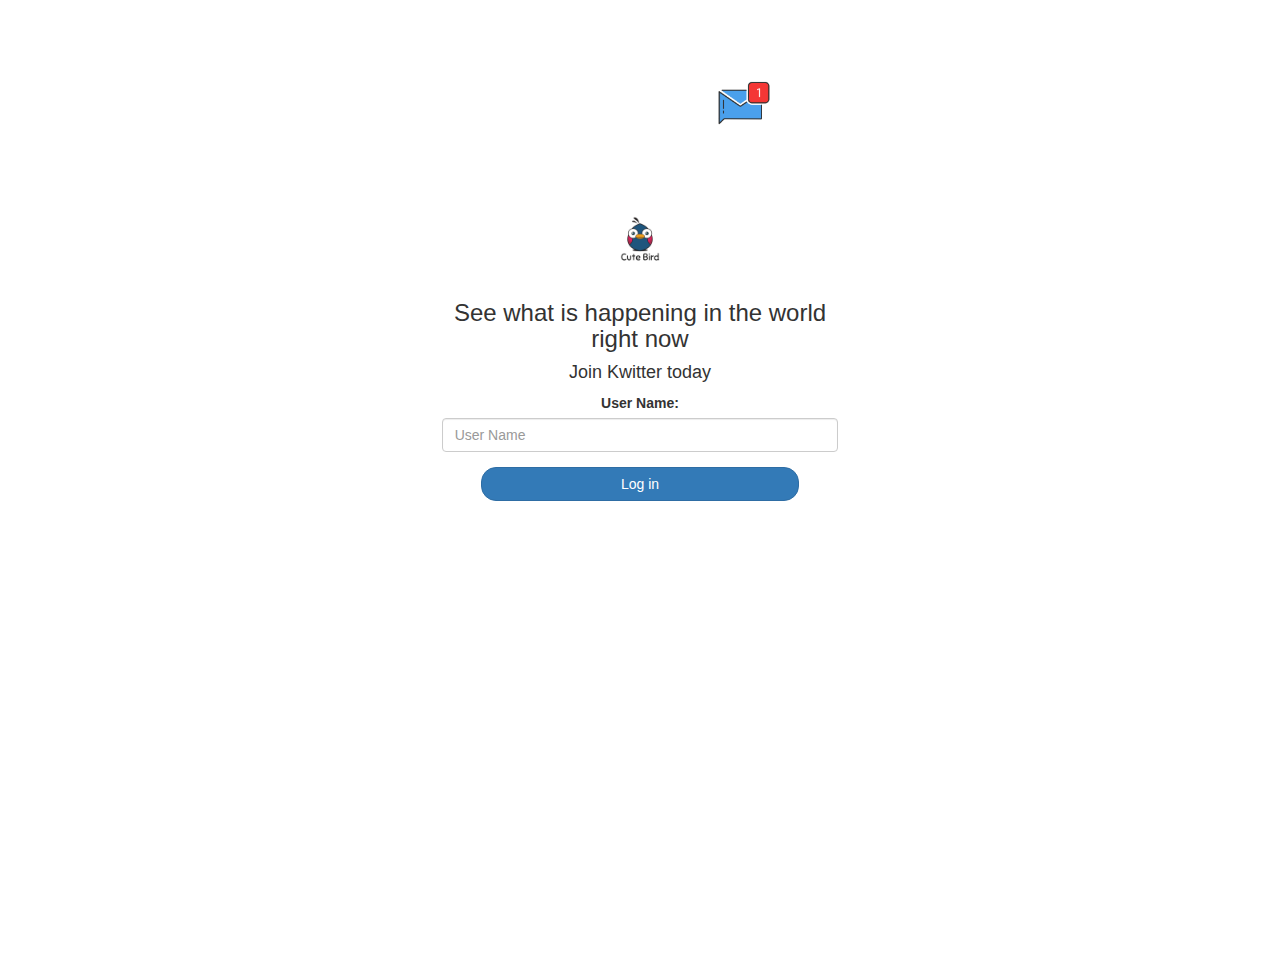
<file: index.html>
<!DOCTYPE html>
<html>

<head>
    <title>Kwitter</title>
    <link href="https://fonts.googleapis.com/css?family=Yeon+Sung&display=swap" rel="stylesheet">
    <meta name="viewport" content="width=device-width, initial-scale=1">

    <link rel="stylesheet" href="https://maxcdn.bootstrapcdn.com/bootstrap/3.4.0/css/bootstrap.min.css">
    <script src="https://ajax.googleapis.com/ajax/libs/jquery/3.4.1/jquery.min.js"></script>
    <script src="https://maxcdn.bootstrapcdn.com/bootstrap/3.4.0/js/bootstrap.min.js"></script>

    <link rel="stylesheet" type="text/css" href="style.css">
    <script src="kwitter.js"></script>
</head>

<body>
    <center>
        <h1 class="header">
            Kwitter <sup>
	<img src="m2.png">
	</sup>
        </h1>
        <div class="col-lg-4 col-md-6 col-sm-6 col-xs-11 login_div">
            <img src="logo.png" class="logo">
            <h3>See what is happening in the world right now</h3>
            <h4>Join Kwitter today</h4>
            <div class="form-group">
                <label>User Name:</label>
                <input type="text" id="user_name" class="form-control" placeholder="User Name">
            </div>
            <button id="login_button" class="btn btn-primary" onclick="addUser();">Log in</button>
            <br><br>
        </div>
    </center>
</body>

</html>
</file>
<file: style.css>
html,
body {
    height: 100%;
    margin: 0;
}

body {
    background-image: url(https://1.bp.blogspot.com/-Wpc6EQdjui8/XXP_uaQsddI/AAAAAAAADL8/c7hMZ9QPRwcELvJVnBth3EA2wD_cVeIwwCLcBGAs/s1600/Flat_colorful_background.jpg);
}

.header {
    color: white;
    font-family: 'Yeon Sung';
    font-size: 45px;
    letter-spacing: 10px;
    margin-top: 80px;
}

.header img {
    width: 80px;
    margin-left: -15px;
}

.login_div {
    background: rgba(255, 255, 255, 0.8);
    float: none;
    border-radius: 15px;
}

.logo {
    width: 80px;
    margin-top: 30px;
    border-radius: 40px;
}

#login_button {
    width: 80%;
    border-radius: 15px;
}

.room_name {
    cursor: pointer;
    font-size: 20px;
}

#logout {
    font-size: 20px;
    float: right;
}

#output {
    padding: 10px;
    width: 80%;
    background: rgba(255, 255, 255, 0.8);
    border-radius: 15px;
}

.input_div_room_page {
    width: 80%;
}

.input_div label {
    color: white;
    font-size: 20px;
}

.input_div_message_page {
    position: fixed;
    bottom: 0px;
    width: 100%;
    background: rgba(255, 255, 255, 0.8);
}

.input_div_message_page label {
    color: black;
}

.input_div_message_page #msg {
    width: 80%;
}

.input_div_message_page button {
    margin-top: 15px;
    width: 50%;
}

.color_white {
    color: white
}

.user_tick {
    width: 20px;
}

.message_h4 {
    padding-left: 5px;
    color: grey;
}

.addroom {
    color: blue;
    width: 30px;
}

.body_page {
    background-image: url(https://image.shutterstock.com/image-vector/seamless-sosial-life-icons-pattern-260nw-1054069220.jpg);
}
</file>
